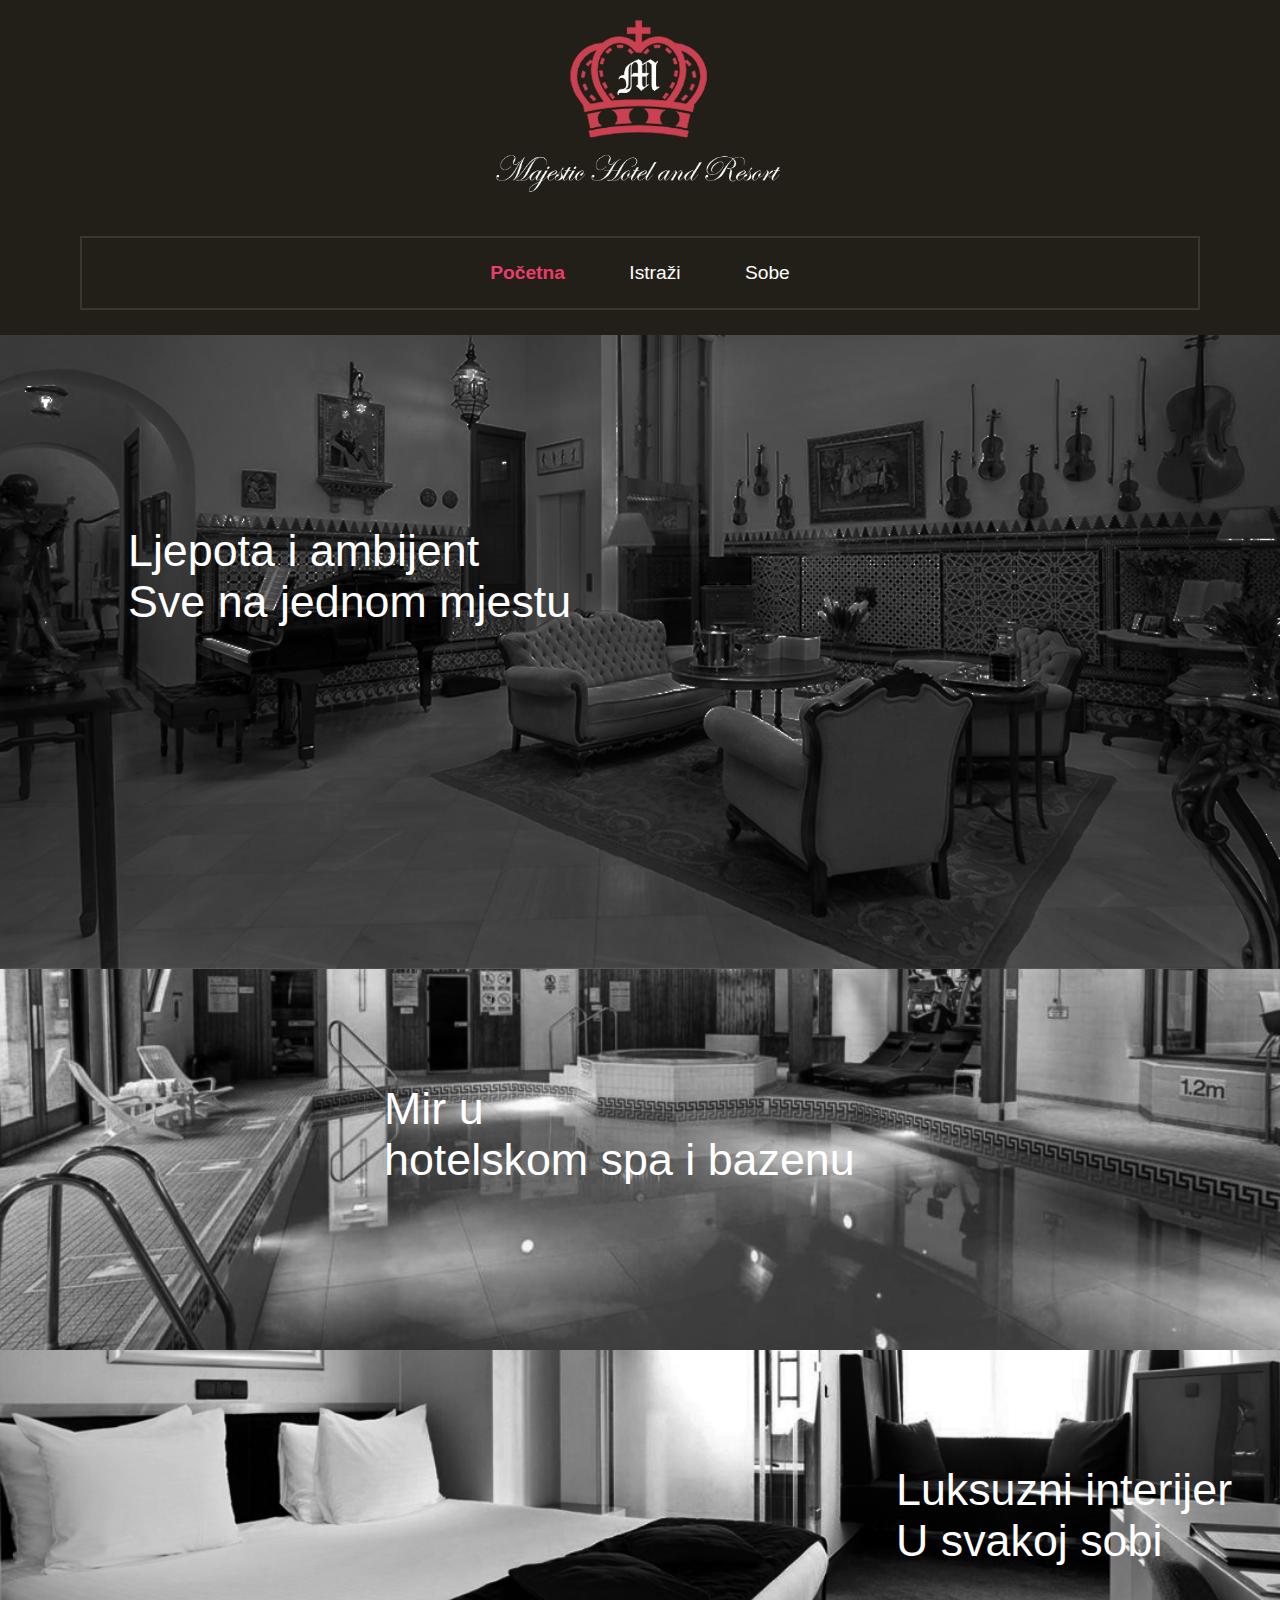
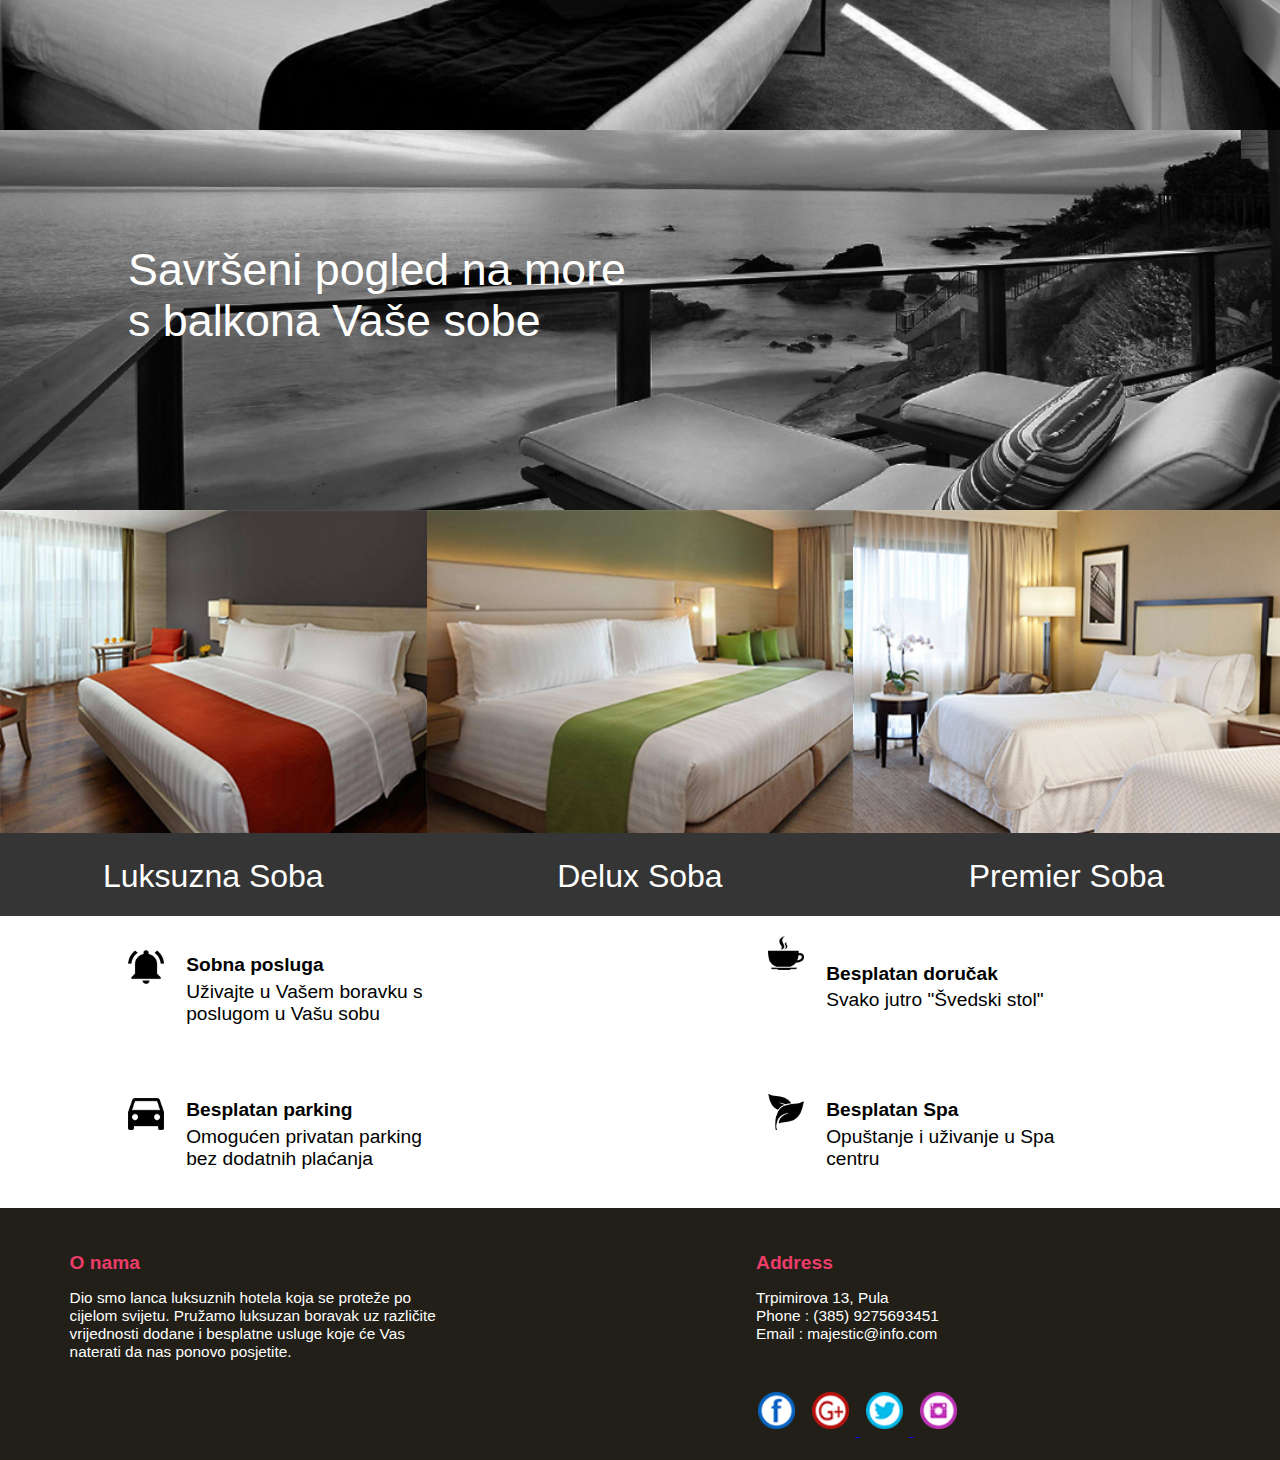
<file: orwmaWEB/index.html>
<!DOCTYPE html>
<html>
<head>
    <meta charset="utf-8">
    <title> Magestic Hotel</title>

    <link rel="stylesheet" type="text/css" href="css/styles.css">

    </head>
    
<body >  
    <header class="tm-header">
        <img class="tm-logo" src="images/Majestic_Hotel_hd.png" alt="Majestic Hotel">
        <nav class="tm-nav" >
       <div>
            <ul>
                <li class="tm-list"><b href="index.html">Početna</b></li>
                <li class="tm-list"><a href="istrazi.html">Istraži </a></li>
                <li class="tm-list"><a href="sobe.html">Sobe</a></li>
            </ul>    
            </div>
        </nav>
    </header>
    
    <section class="tm-imgslider">
 
    
        <div class="slider single">
                        <div><div class="tm-slider"><img class="tm-sliderimage" src="images/slika1.png" alt="Majestic Hotel"> 
                            <div class="tm-slidertext">
                            <p class="simple">Ljepota i ambijent </p>
                                <p class="simple">Sve na jednom mjestu </p></div>
                    </div></div>
                        <div><div class="tm-slider"><img class="tm-sliderimage" src="images/slika3.png" alt="Majestic Hotel"> 
                            <div class="tm-slidertext1">
                            <p class="simple">Mir u </p>
                                <p class="simple">hotelskom spa i bazenu </p></div>
                    </div></div>
                        <div><div class="tm-slider"><img class="tm-sliderimage" src="images/slika4.png" alt="Majestic Hotel"> 
                            <div class="tm-slidertext2">
                            <p class="simple">Luksuzni interijer </p>
                                <p class="simple">U svakoj sobi </p></div>
                    </div></div>
                        <div><div class="tm-slider"><img class="tm-sliderimage" src="images/slika5.png" alt="Majestic Hotel"> 
                            <div class="tm-slidertext">
                            <p class="simple">Savršeni pogled na more </p>
                                <p class="simple">s balkona Vaše sobe</p></div>
                    </div></div>
                    
                    </div>
       </section>

       <section class="slider room flex">
        <div class="tm-rooms">
            <img  src="images/luxuryroom.png">
           <a href="sobe.html"> <p class="s">Luksuzna Soba</p> </a>

        </div>
            <div class="tm-rooms">
            <img  src="images/deluxroom.png">
                <a href="sobe.html"> <p>Delux Soba</p></a>

        </div>
            <div class="tm-rooms">
            <img  src="images/premiumroom.png">
                <a href="sobe.html">  <p>Premier Soba</p></a>

        </div>

      
</section>

<section class="tm-servicesection">
    <div class="tm-service">
         <img class="tm-serimage" src="images/bell.png">
        <div>
                   <p class="b">Sobna posluga</p>
                   <p> Uživajte u Vašem boravku s poslugom u Vašu sobu</p> </div>
   </div>
   <div class="tm-service">
         <img class="tm-serimage" src="images/coffee.png">
        <div>
                   <p class="b">Besplatan doručak</p>
                   <p> Svako jutro "Švedski stol"</p> </div>
   </div>
</section>
<section class="tm-servicesection">

   <div class="tm-service">
         <img class="tm-serimage" src="images/car-front.png">
        <div>
                   <p class="b">Besplatan parking</p>
                   <p> Omogućen privatan parking bez dodatnih plaćanja </p> </div>
   </div>
   <div class="tm-service">
         <img class="tm-serimage" src="images/spa.png">
        <div>
                   <p class="b">Besplatan Spa</p>
                   <p> Opuštanje i uživanje u Spa centru</p> </div>
   </div>

</section>

<footer class="tm-footer">

    <div class="tm-us">
    <p class="bold">O nama</p>
    <p>
        Dio smo lanca luksuznih hotela
        koja se proteže po cijelom svijetu.
        Pružamo luksuzan boravak uz različite vrijednosti
        dodane i besplatne usluge koje će Vas naterati
        da nas ponovo posjetite.</p>    
    </div>
   
    <div class="tm-address">
    <p class="bold">Address</p>
    <p> Trpimirova 13, Pula <br>
        Phone : (385) 9275693451 <br>
        Email : majestic@info.com</p>  
    </div>
    <br/>
<div class="tm-media">
    <a href="https://facebook.com"> <img src="images/fb.png"></a>
    <a href="https://google.com"> <img src="images/G.png"> </a>
    <a href="https://twitter.com"> <img src="images/twittr.png"> </a>
    <a href="https://instagram.com">  <img src="images/insta.png"> </a>
    
    </div>
  
</footer>
      
</body>
</html>
</file>
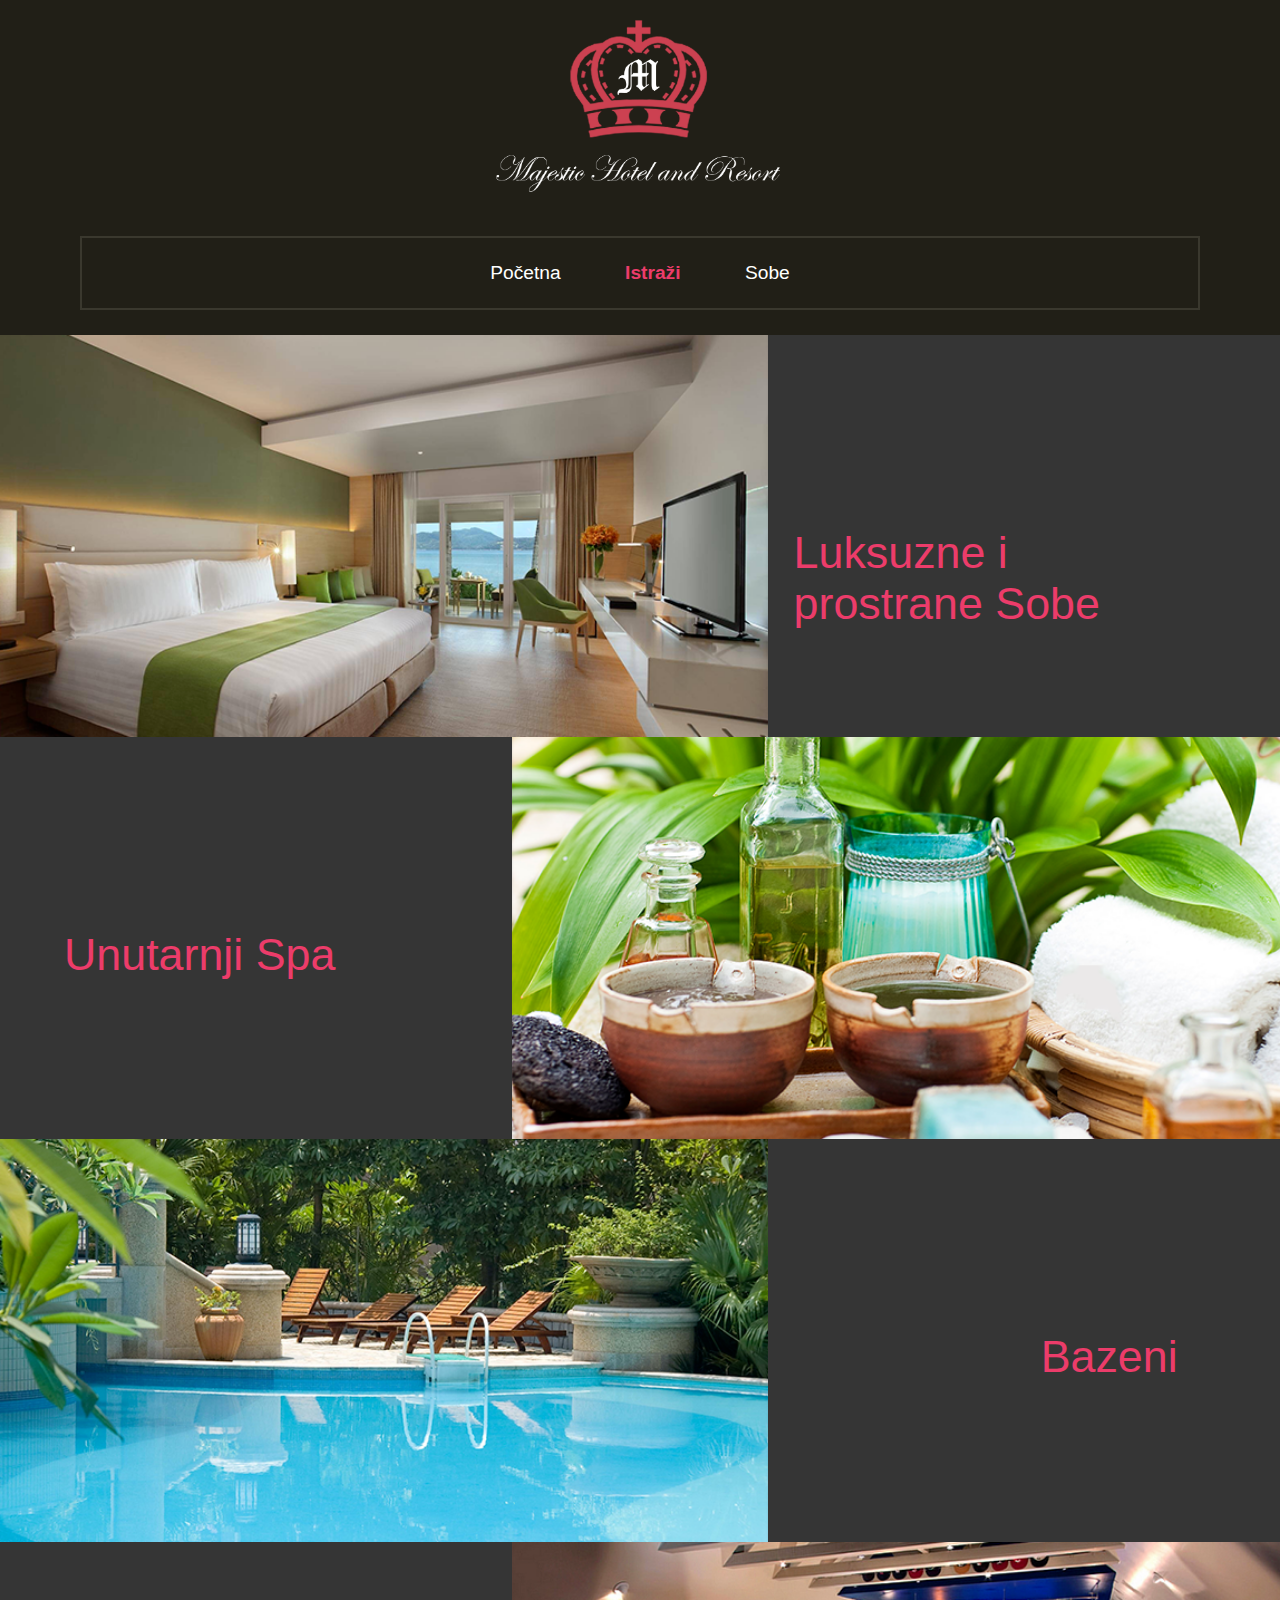
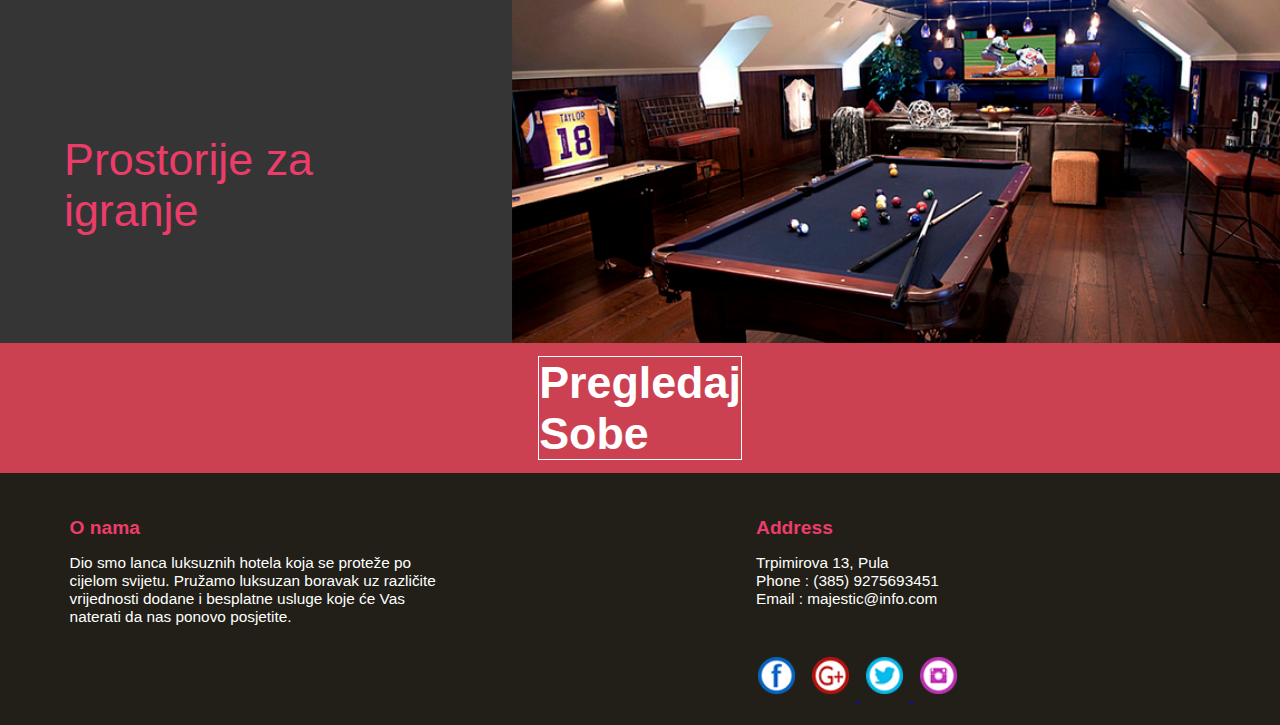
<file: orwmaWEB/istrazi.html>
<!DOCTYPE html>
<html>
<head>
    <meta charset="utf-8">
    <title> Magestic Hotel</title>

    <link rel="stylesheet" type="text/css" href="css/styles.css">

    </head>
    
<body >  
    <header class="tm-header">
        <img class="tm-logo" src="images/Majestic_Hotel_hd.png" alt="Majestic Hotel">
        <nav class="tm-nav" >
       <div>
            <ul>
                <li class="tm-list"><a href="index.html">Početna</a></li>
                <li class="tm-list"><b href="istrazi.html">Istraži </b></li>
                <li class="tm-list"><a href="sobe.html">Sobe</a></li>
            </ul>    
            </div>
        </nav>
    </header>
    
    
    <section class="tm-expsection">
        
        <div class="tm-exp1">
            
        <p> Luksuzne i prostrane Sobe</p>  
     <img src="images/luxorius.png">
 
  </div>  
    </section>
    
    
       <section class="tm-expsection">
        
        <div class="tm-exp2">
            
        <p> Unutarnji Spa</p>  
     <img src="images/spahouse.png" >
 
  </div>  
    </section>
    
    
     <section class="tm-expsection">
        
        <div class="tm-exp1">
            
        <p>Bazeni</p>  
     <img src="images/swimming.png">
 
  </div>  
    </section>
    
    
       <section class="tm-expsection">
        
        <div class="tm-exp2">
            
        <p> Prostorije za igranje</p>  
     <img src="images/play.png" >
 
  </div>  
    </section>
    


    <section class="tm-makeres">
    <div class="tm-res">
       <div class="tm-resbutton">
           <a href="sobe.html"> <p>Pregledaj Sobe</p></a>
        </div>
        </div>
    </section>
    

    
    <footer class="tm-footer">

        <div class="tm-us">
        <p class="bold">O nama</p>
        <p>Dio smo lanca luksuznih hotela
            koja se proteže po cijelom svijetu.
            Pružamo luksuzan boravak uz različite vrijednosti
            dodane i besplatne usluge koje će Vas naterati
            da nas ponovo posjetite.</p>    
        </div>
       
        <div class="tm-address">
        <p class="bold">Address</p>
        <p> Trpimirova 13, Pula <br>
            Phone : (385) 9275693451 <br>
            Email : majestic@info.com</p>     
        </div>
        <br/>
    <div class="tm-media">
        <a href="https://facebook.com"> <img src="images/fb.png"></a>
        <a href="https://google.com"> <img src="images/G.png"> </a>
        <a href="https://twitter.com"> <img src="images/twittr.png"> </a>
        <a href="https://instagram.com">  <img src="images/insta.png"> </a>
        
        </div>
      
    </footer>
    

    
    </body>
    
</html>
</file>
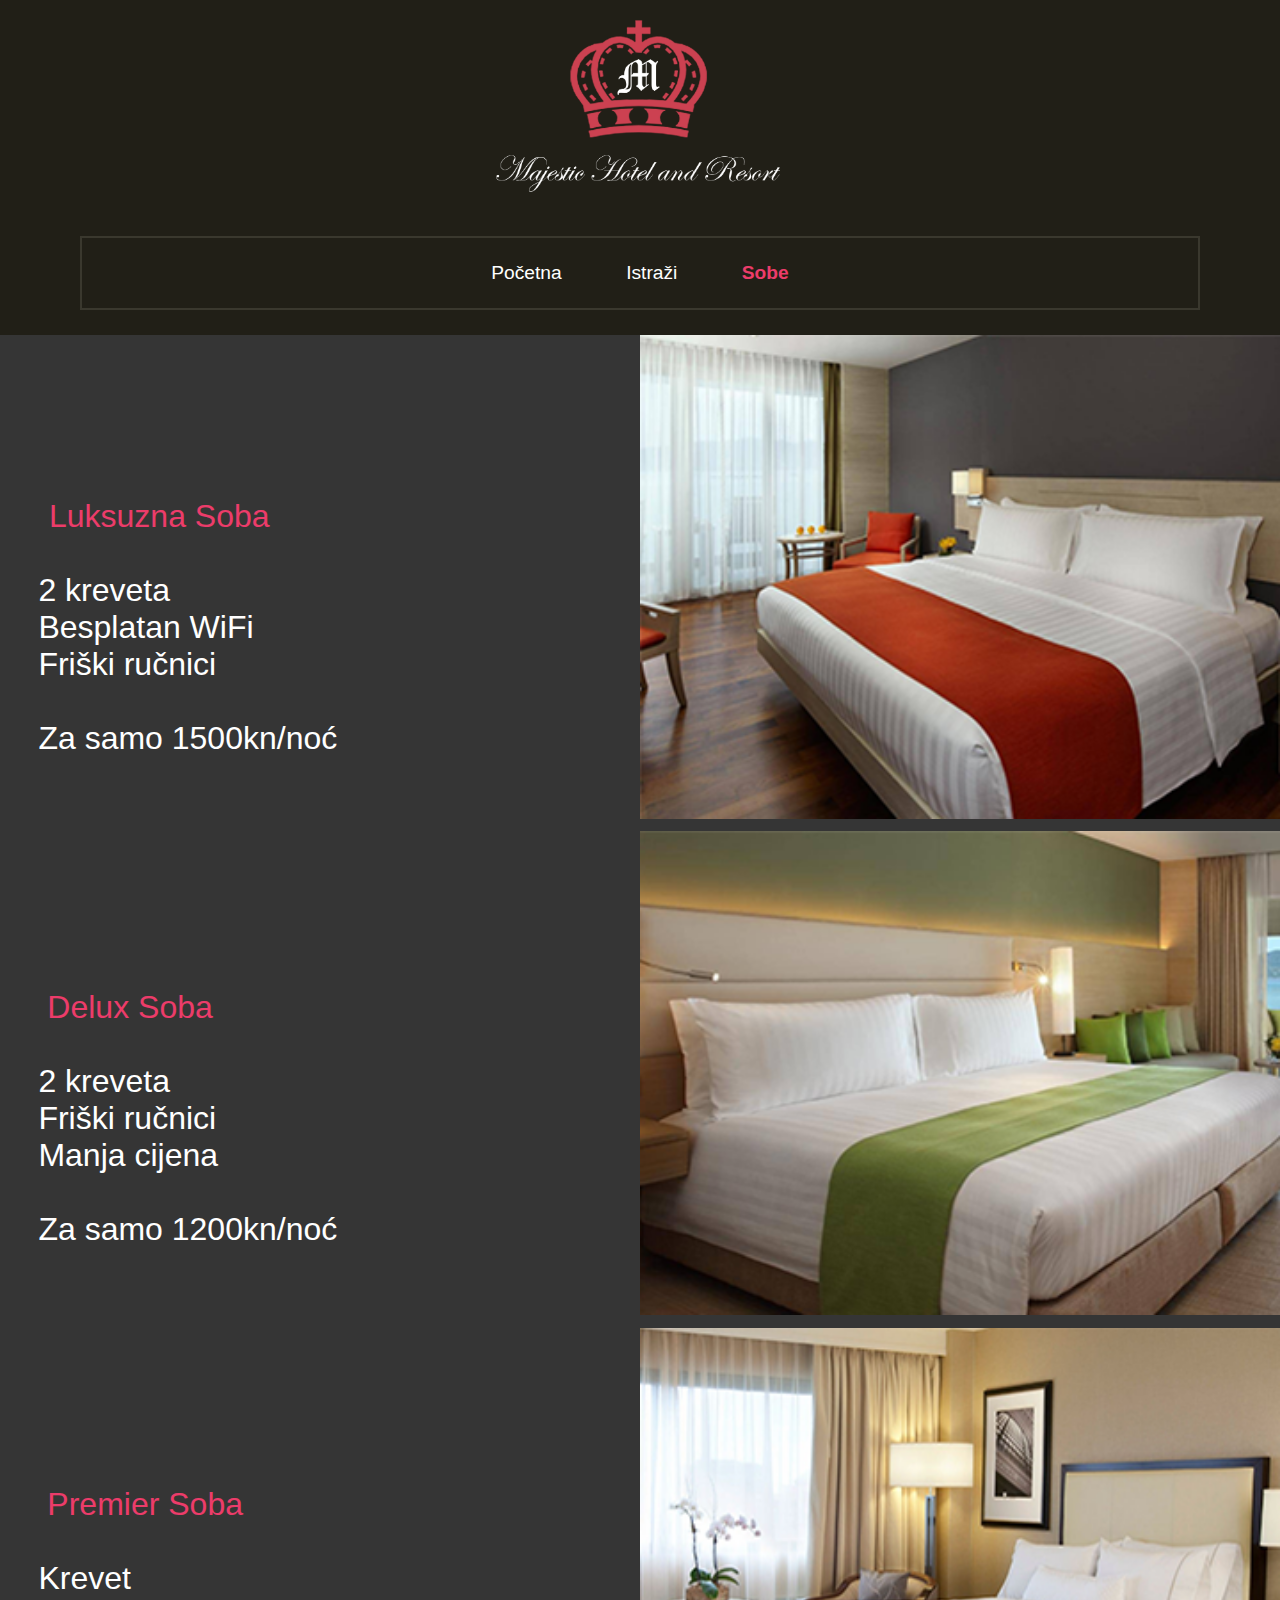
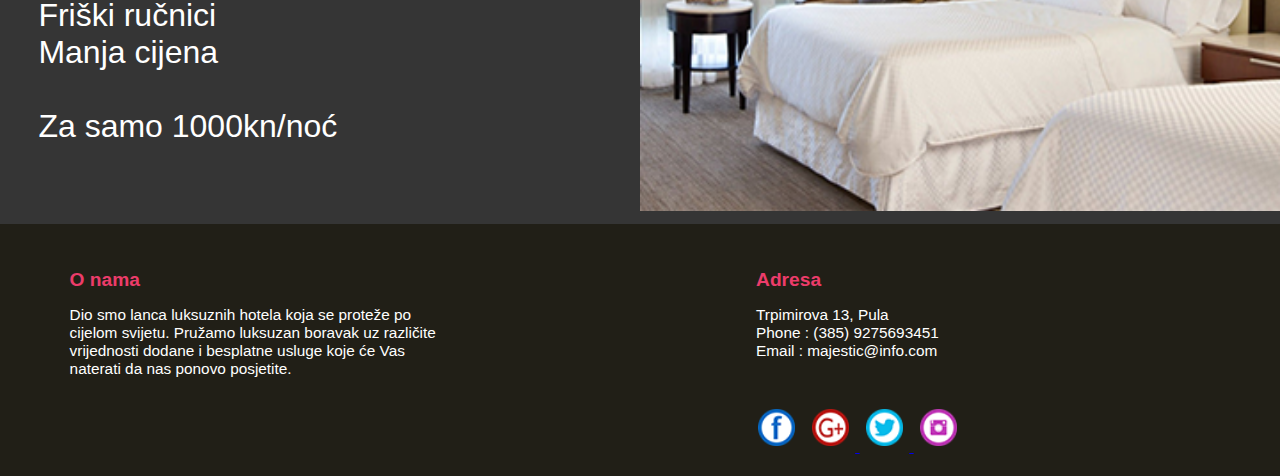
<file: orwmaWEB/sobe.html>
<!DOCTYPE html>
<html>
<head>
    <meta charset="utf-8">
    <title> Magestic Hotel</title>

    <link rel="stylesheet" type="text/css" href="css/styles.css">

    </head>
    
<body >  
    <header class="tm-header">
        <img class="tm-logo" src="images/Majestic_Hotel_hd.png" alt="Majestic Hotel">
        <nav class="tm-nav" >
       <div>
            <ul>
                <li class="tm-list"><a href="index.html">Početna</a></li>
                <li class="tm-list"><a href="istrazi.html">Istraži </a></li>
                <li class="tm-list"><b href="sobe.html">Sobe</b></li>
            </ul>    
            </div>
        </nav>
    </header>
    
     
 

  <section class="tm-roomsection">
                    <div class="tm-room1">
                                        
                        <p> <p1>  Luksuzna Soba <br><br></p1>
                            2 kreveta<br>
                            Besplatan WiFi <br>
                            Friški ručnici<br><br>
                            
                            Za samo 1500kn/noć</p> 
                    
                        
                    <img src="images/luxuryroom.png">
                        

                </div>
                    <div class="tm-room1">
                                            
                        <p> <p1>  Delux Soba <br><br></p1>
                            2 kreveta<br>
                            Friški ručnici<br>
                            Manja cijena<br><br>

                            Za samo 1200kn/noć</p> 
                    
                        
                    <img src="images/deluxroom.png">
                        

                    </div>
                
                     <div class="tm-room1">
                         
                        <p> <p1>  Premier Soba <br><br></p1>
                             Krevet<br>
                             Friški ručnici<br>
                             Manja cijena<br><br>
                             Za samo 1000kn/noć</p> 
                     
                         
                     <img src="images/premiumroom.png">
                          

                 </div>
 </section>
 

 <footer class="tm-footer">

    <div class="tm-us">
    <p class="bold">O nama</p>
    <p>Dio smo lanca luksuznih hotela
        koja se proteže po cijelom svijetu.
        Pružamo luksuzan boravak uz različite vrijednosti
        dodane i besplatne usluge koje će Vas naterati
        da nas ponovo posjetite.</p>    
    </div>
   
    <div class="tm-address">
    <p class="bold">Adresa</p>
    <p> Trpimirova 13, Pula <br>
        Phone : (385) 9275693451 <br>
        Email : majestic@info.com</p>    
    </div>
    <br/>
<div class="tm-media">
    <a href="https://facebook.com"> <img src="images/fb.png"></a>
    <a href="https://google.com"> <img src="images/G.png"> </a>
    <a href="https://twitter.com"> <img src="images/twittr.png"> </a>
    <a href="https://instagram.com">  <img src="images/insta.png"> </a>
    
    </div>
  
</footer>

 
 </body>
 
</html>
</file>
<file: orwmaWEB/css/styles.css>
*{
    margin: 0;
    padding: 0;
    font-family: 'Open Sans', sans-serif;
}

.tm-header{
    background: #211f17;
    display: block;
    padding: 20px;
}


.tm-logo{
    align-content: center;
    display: block;
    margin: 0 auto;
    width: 25%;
}

.tm-nav{
    max-width: 90%;
        border: 2px solid #3a382e;
     display: block;
     margin: 30px auto 5px auto;
 }
 
 .tm-nav div
{
    display: table;
    padding: 10px;
    margin: 0px auto;
}

.tm-nav div ul li{
    display:inline-block;  
}
.tm-nav div ul li a{
    font-size: 1.5vmax;
    padding: 10px 30px;
    text-decoration: none;
    color: #fff;
    line-height: 50px;
}

.tm-nav div ul li b{
    font-size: 1.5vmax;
    padding: 10px 30px;
    text-decoration: none;
    color: #ec3c6a;
    line-height: 50px;
}

.tm-nav div ul li a:hover{    
    color: #f1a1b9;
}

/* slider */

.tm-slider{
    position: relative;
}

.tm-sliderimage{
    width: 100%;
   display: block;   
}

.simple{
    font-size: 3.5vw;  
    font-weight: 500;
}

.tm-slidertext{
 position: absolute; 
 width: auto;
   top: 30%; 
  left: 10%;     
    color: #fff;
}
.tm-slidertext1{
    position: absolute; 
    width: auto;
      top: 30%; 
     left: 30%;     
       color: #fff;
   }
.tm-slidertext2{
    position: absolute; 
    width: auto;
      top: 30%; 
     left: 70%;     
       color: #fff;
   }

   /* room */

   .tm-rooms:focus {
    outline: none;
}
.tm-rooms a:focus {
    outline: none;
}

.tm-rooms{
    display: block;
    background: #353535;
    max-width: 33.33%;
    width: 33.33%;
}

.tm-rooms img{
    max-width: 100%;
    width: 100%;
}

.tm-rooms p{
    font-size: 2.5vw;
    color: #fff;
    text-align: center;
padding: 5%;
}

.tm-rooms a{
    text-decoration: none;
}

.tm-rooms a p:hover{
    color: #ec3c6a;
}

.s{
    padding-bottom: 1%;
}

.flex{
    display: flex;
}

/* services */

.tm-service{
    max-width: 30%;
    width: 30%;
    margin: 1.5% 12% 1.5% 10%;  
}

.tm-servicesection{
    display: flex;
}

.tm-serimage{
    display: inline-block;
    max-width: 20%;
    width: 10%;
    height: auto;
padding-bottom: 10%;
}

.tm-service div{
    display: inline-block;

    max-width: 75%;
    padding: 5%;
}

.tm-service p{
    font-size: 1.5vmax;
    
}
.tm-service .b{
    padding-bottom: 2%;
    font-weight: 700;
}

/*footer*/
.tm-footer{
    background: #211f17;
   display: block;
   padding: 20px;
   position: relative;

}

.tm-us{
   display: inline-table;
   max-width: 30%;
   width: 30%;
   margin: 2% 0 2% 4%
}

.tm-address{
   display: inline-table;
   max-width: 30%;
   width: 30%;
    margin: 2% 0 2% 25%
}

.tm-us .bold, .tm-address .bold{
   color: #ec3c6a;
   font-size: 1.5vw;
   font-weight: 700;
   padding-bottom: 4%;
}

.tm-us p, .tm-address p{
   color: #fff;
   font-size: 1.2vw;
}

.tm-media{
  display: inline;
   margin: 0 0 0 59%;


}
.tm-media img{
 margin: 0.5%;
   width: 3%;
   height: auto;
   
}

.tm-up
{
   position: absolute;
   top: 20%;
   right: 3%;
   width: 3%;
   height: auto;
   
}

.tm-review:focus{
   outline: none;
}

.tm-revcon:focus{
   outline: none;
}

/* Istraži */

.tm-exp1, .tm-exp2{
    background: #353535;
    
}

.tm-exp1::after{
    content:" ";
    display: block;
    clear: both;
}

.tm-exp2::after{
    content:" ";
    display: block;
    clear: both;
}


.tm-exp1 p{
    float: right;
    padding-right: 8%;
    padding-top: 15%;
    max-width: 30%;
    font-size: 3.5vw;
    color: #ec3c6a;
}

.tm-exp2 p{
    float: left;
    padding-left: 5%;
    padding-top: 15%;
    max-width: 30%;
    font-size: 3.5vw;
    color: #ec3c6a;
}

.tm-exp1 img{
    display: block;
    float: left;
    max-width: 60%;
    width: 60%;
    height: auto;
    
}

.tm-exp2 img{
    display: block;
    float: right;
    max-width: 60%;
    width: 60%;
    height: auto;
    
}

/*pregled button*/

.tm-res{
    background: #cc4151;
padding-top: 1%;
padding-bottom: 1%;
padding-left: 42%;
    padding-right: 42%;
    
}


.tm-resbutton p{
    display: table;
    max-width: 50%;
    margin: 0 auto;
    font-size: 3.5vw;
    color: #fff;
    font-weight: 700;
    border: 1px solid #fff;
   
}
.tm-resbutton a{
     text-decoration: none;
}

.tm-resbutton p:hover{
    color: #ec3c6a;
    background: #fff;
}


/* Pregled Soba */
.tm-room1{
    background: #353535;
    
}



.tm-room1::after{
    content:" ";
    display: block;
    clear: both;
}
.tm-room1 p1{
    float: left;
    padding-left: 3%;
    padding-top: 10%;
    width: 100%;
    font-size: 2.5vw;
    color: #ec3c6a;
    height: auto;
}

.tm-room1 p{
    float: left;
    padding-left: 3%;
    padding-top: 10%;
    max-width: auto;
    font-size: 2.5vw;
    color: #fff;
    height: auto;
}
.tm-room1 img{
    display: block;
    float: right;
    padding-bottom: 1%;
    width: 50%;
    height: auto;
    
}
</file>
